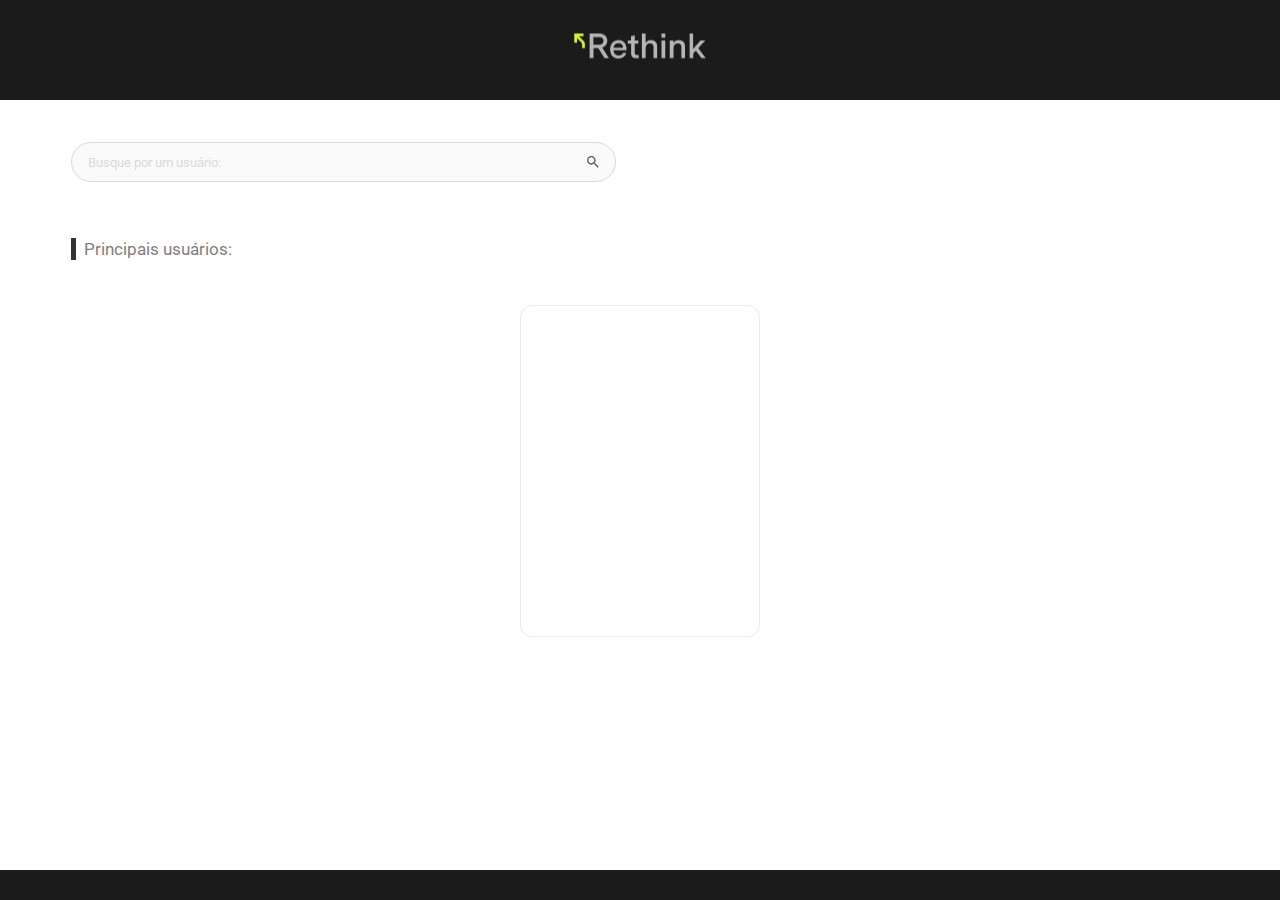
<file: index.html>
<!DOCTYPE html>
<html lang="en">

<head>
    <meta charset="UTF-8">
    <meta http-equiv="X-UA-Compatible" content="IE=edge">
    <meta name="viewport" content="width=device-width, initial-scale=1.0">
    <title>Index</title>
    <link rel="stylesheet" href="styles/index.css" />
</head>

<body>
    <!-- Top navigation -->
    <div class="topnav">

        <!-- Centered link -->
        <div class="topnav-centered">
            <a href="index.html" class="active">
                <img src="images/rethink.png" alt="Rethink" srcset="" />
            </a>
        </div>

        <!-- Right-aligned links -->
       <!--  <div class="topnav-right">
            <a href="projects.html">Projetos</a>
            <a href="showProject.html">Projetos por ID</a>
        </div> -->

    </div>
    <main>
        <div class="search">
            <input class="searchInput" type="text" placeholder="Busque por um usuário: " />
            <svg xmlns="http://www.w3.org/2000/svg" width="12" height="12" viewBox="0 0 12 12" fill="none">
                <path
                    d="M8.33333 7.33333H7.80667L7.62 7.15333C8.27333 6.39333 8.66667 5.40667 8.66667 4.33333C8.66667 1.94 6.72667 0 4.33333 0C1.94 0 0 1.94 0 4.33333C0 6.72667 1.94 8.66667 4.33333 8.66667C5.40667 8.66667 6.39333 8.27333 7.15333 7.62L7.33333 7.80667V8.33333L10.6667 11.66L11.66 10.6667L8.33333 7.33333ZM4.33333 7.33333C2.67333 7.33333 1.33333 5.99333 1.33333 4.33333C1.33333 2.67333 2.67333 1.33333 4.33333 1.33333C5.99333 1.33333 7.33333 2.67333 7.33333 4.33333C7.33333 5.99333 5.99333 7.33333 4.33333 7.33333Z"
                    fill="#4F5B67" />
            </svg>
        </div>

        <div class="pTitle">
            <div class="blackSpace"></div>
            <p>Principais usuários:</p>
        </div>

        <div class="userCards">
            <div class="userCard">
            </div>
        </div>



    </main>
    <footer></footer>
    <script src="./scripts/index.js"></script>
</body>

</html>
</file>
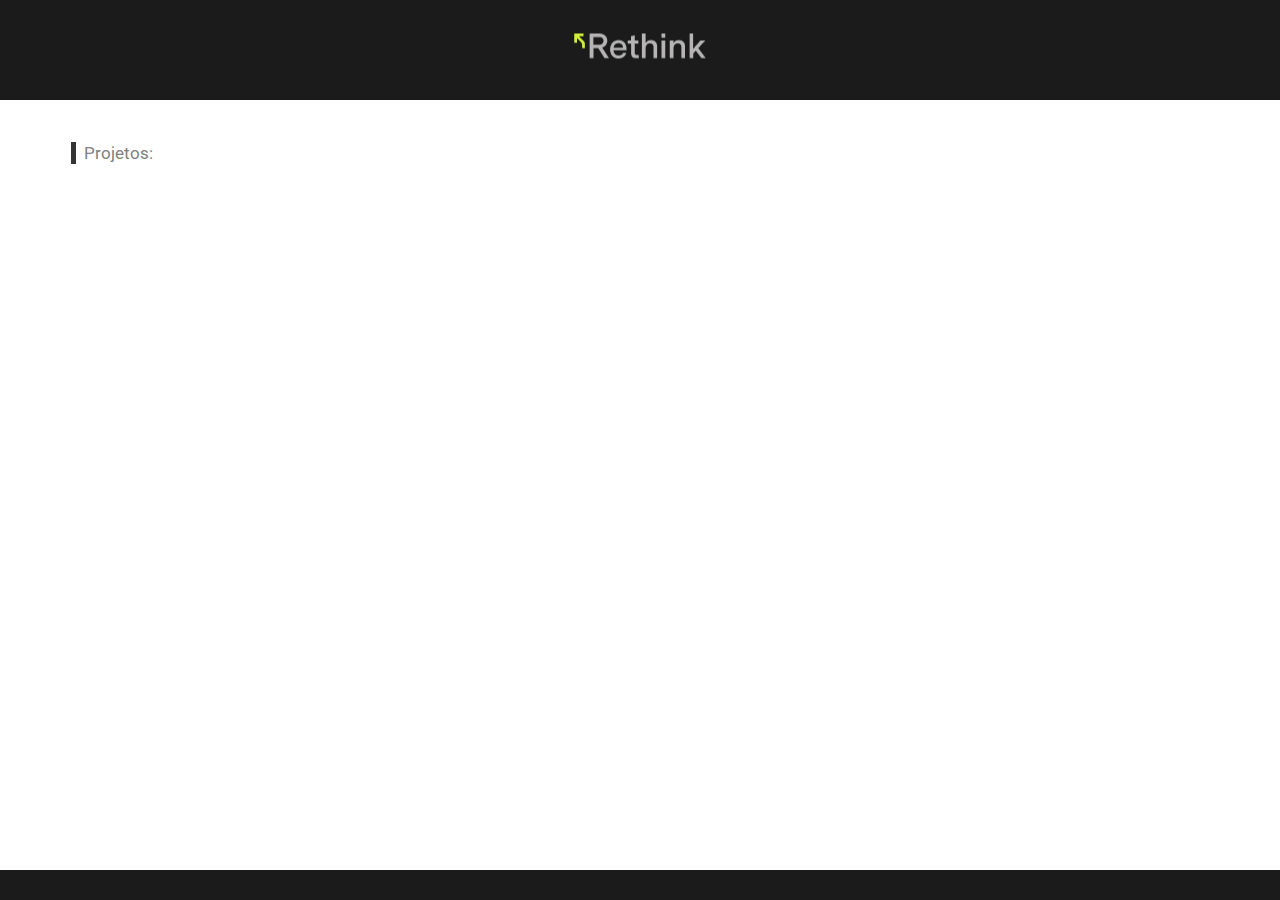
<file: projects.html>
<!DOCTYPE html>
<html lang="en">

<head>
    <meta charset="UTF-8">
    <meta http-equiv="X-UA-Compatible" content="IE=edge">
    <meta name="viewport" content="width=device-width, initial-scale=1.0">
    <title>Projects</title>
    <link rel="stylesheet" href="styles/index.css" />

</head>

<body>
    <!-- Top navigation -->
    <div class="topnav">

        <!-- Centered link -->
        <div class="topnav-centered">
            <a href="index.html" class="active">
                <img src="images/rethink.png" alt="Rethink" srcset="" />
            </a>
        </div>

        <!-- Right-aligned links -->
       <!--  <div class="topnav-right">
            <a href="projects.html">Projetos</a>
            <a href="showProject.html">Projetos por ID</a>
        </div> -->

    </div>
    <main>
        <div class="pTitle">
            <div class="blackSpace"></div>
            <p>Projetos:</p>
        </div>

        <div class="projectsCards">
        </div>
    </main>
    <footer></footer>
    <script src="./scripts/projects.js"></script>
</body>

</html>
</file>
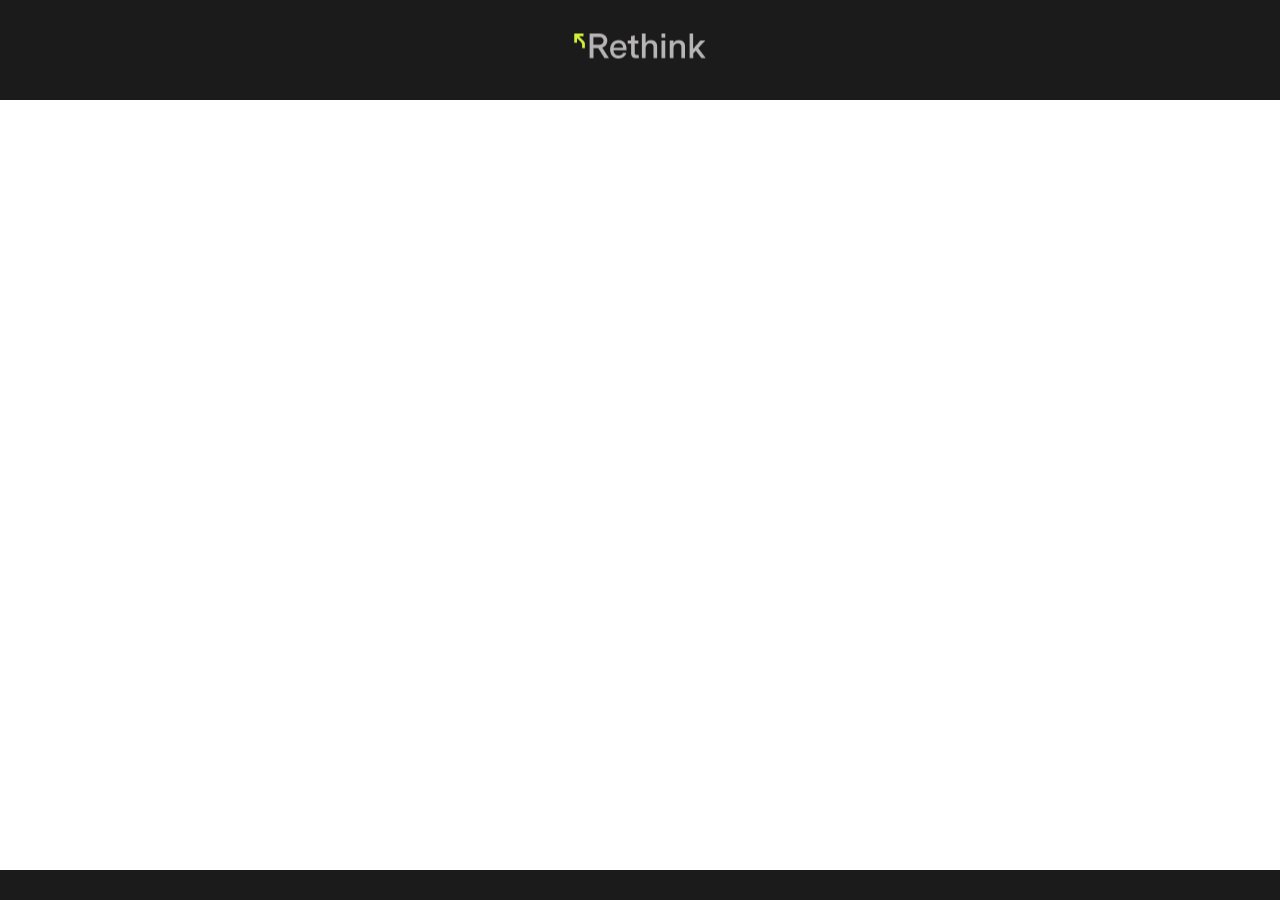
<file: showProject.html>
<!DOCTYPE html>
<html lang="en">

<head>
    <meta charset="UTF-8">
    <meta http-equiv="X-UA-Compatible" content="IE=edge">
    <meta name="viewport" content="width=device-width, initial-scale=1.0">
    <title>Show Project</title>
    <link rel="stylesheet" href="styles/index.css" />
    <link rel="stylesheet" href="styles/showProject.css" />


</head>

<body>
    <!-- Top navigation -->
    <div class="topnav">

        <!-- Centered link -->
        <div class="topnav-centered">
            <a href="index.html" class="active">
                <img src="images/rethink.png" alt="Rethink" srcset="" />
            </a>
        </div>

        <!-- Right-aligned links -->
      <!--   <div class="topnav-right">
            <a href="projects.html">Projetos</a>
            <a href="showProject.html">Projetos por ID</a>
        </div> -->

    </div>
    <main>
        
    </main>

    <footer></footer>
    <script src="./scripts/showProject.js"></script>
</body>

</html>
</file>
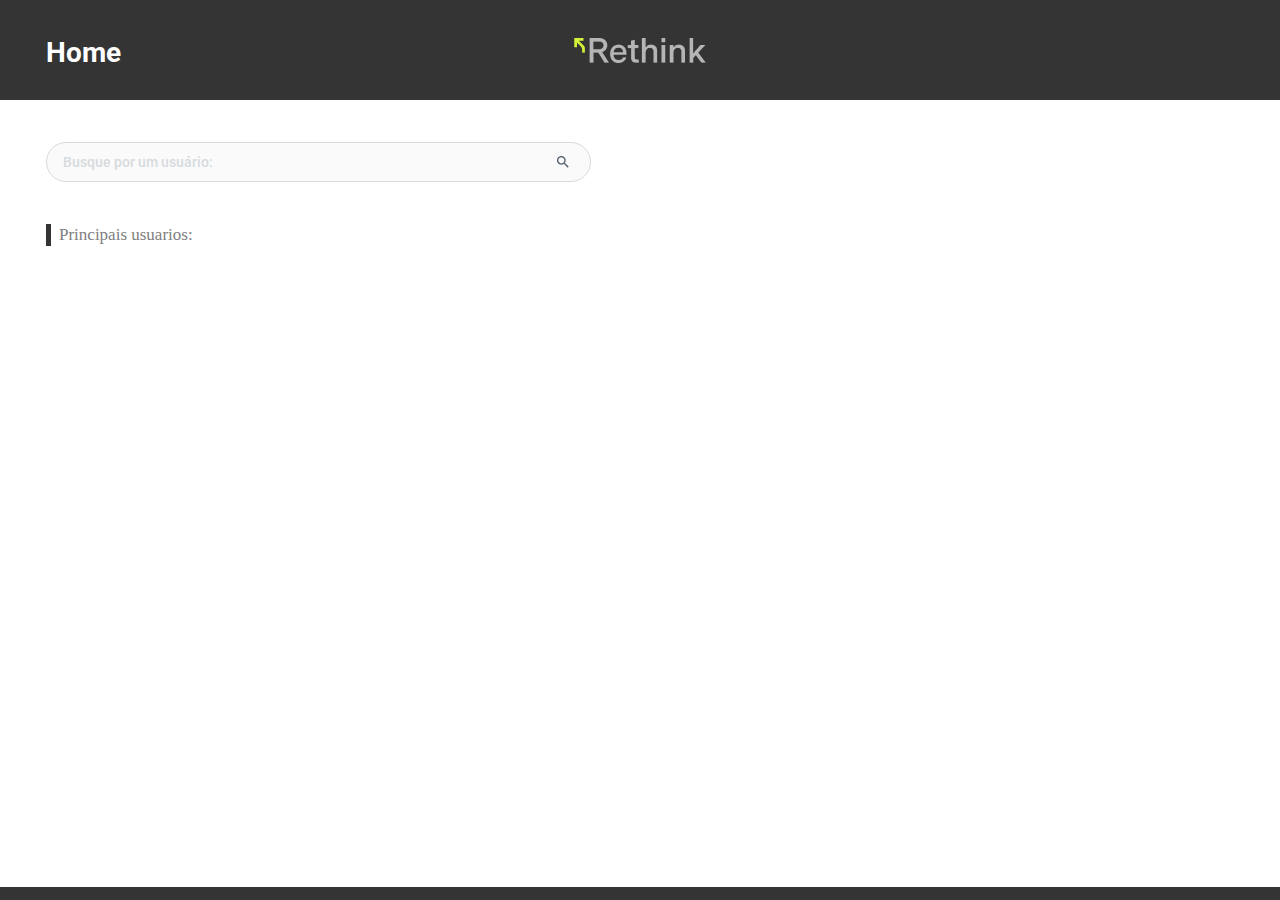
<file: html/home.html>
<!DOCTYPE html>
<html lang="en">
  <head>
    <meta charset="UTF-8" />
    <meta http-equiv="X-UA-Compatible" content="IE=edge" />
    <meta name="viewport" content="width=device-width, initial-scale=1.0" />
    <title>Git-rethink</title>
    <link rel="stylesheet" href="/css/geral.css" />
    <link rel="stylesheet" href="/css/home.css" />
    <link
      href="https://fonts.googleapis.com/css2?family=Oswald:wght@700&family=Roboto:wght@300;500;700&display=swap"
      rel="stylesheet"
    />
  </head>
  <body>
    <header>
      <button id="home">Home</button>
      <svg
        width="142"
        height="33"
        viewBox="0 0 142 33"
        fill="none"
        xmlns="http://www.w3.org/2000/svg"
        xmlns:xlink="http://www.w3.org/1999/xlink"
      >
        <rect width="142" height="33" fill="url(#pattern0)" />
        <defs>
          <pattern
            id="pattern0"
            patternContentUnits="objectBoundingBox"
            width="1"
            height="1"
          >
            <use
              xlink:href="#image0_1_4"
              transform="scale(0.00704225 0.030303)"
            />
          </pattern>
          <image
            id="image0_1_4"
            width="142"
            height="33"
            xlink:href="[data-uri]"
          />
        </defs>
      </svg>
    </header>
    <div class="centraliza">
      <main>
        <input
          type="text"
          id="inputSearch"
          placeholder="Busque por um usuário:"
        />
        <div class="allUsers">
          <div class="tracinho"></div>
          <h1>Principais usuarios:</h1>
        </div>
        <div class="cards"></div>
      </main>
    </div>
    <footer></footer>
    <script src="/js/home.js"></script>
  </body>
</html>
</file>
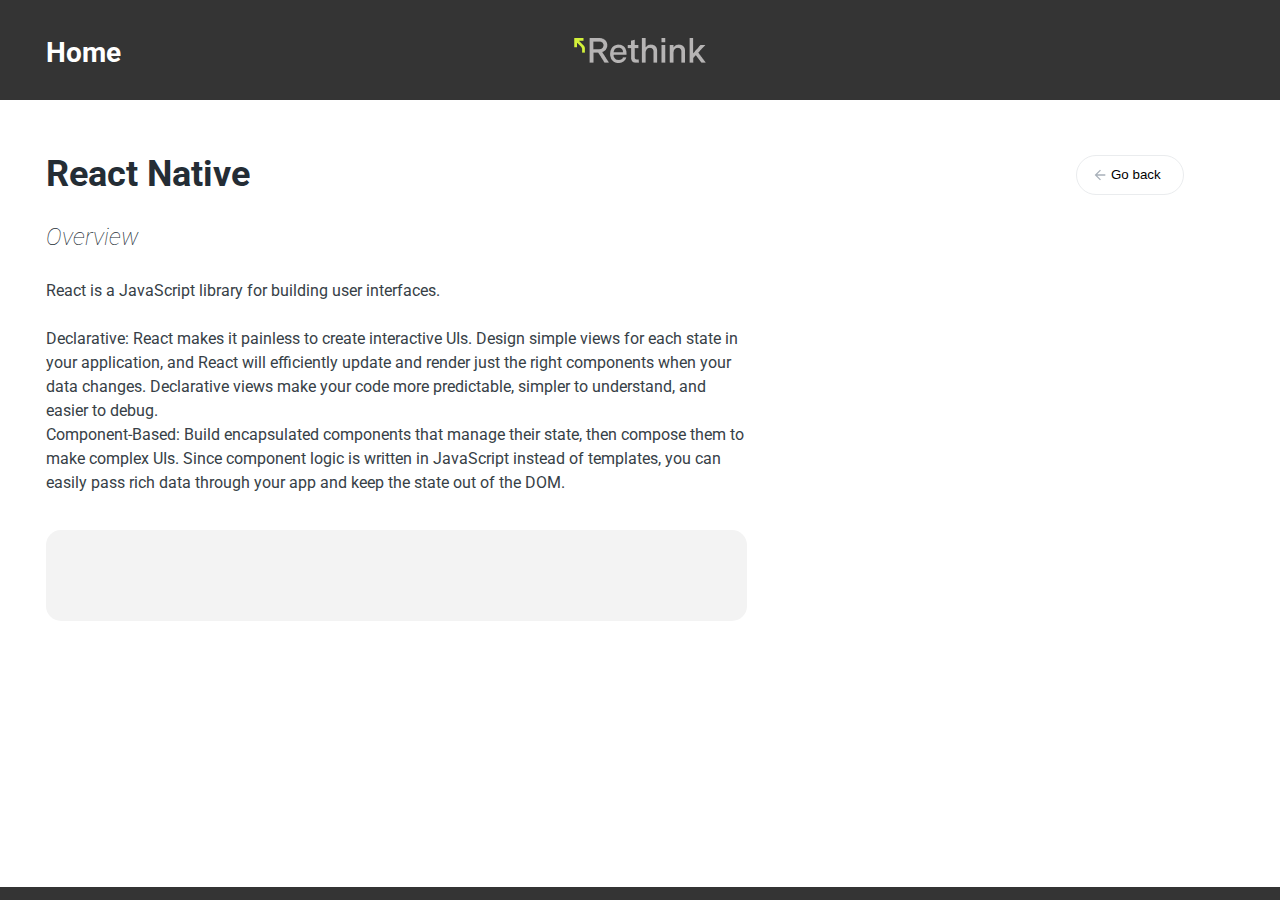
<file: html/projectById.html>
<!DOCTYPE html>
<html lang="en">
  <head>
    <meta charset="UTF-8" />
    <meta http-equiv="X-UA-Compatible" content="IE=edge" />
    <meta name="viewport" content="width=device-width, initial-scale=1.0" />
    <title>Git-rethink</title>
    <link rel="stylesheet" href="/css/geral.css" />
    <link rel="stylesheet" href="/css/projectById.css" />
    <link rel="preconnect" href="https://fonts.googleapis.com" />
    <link rel="preconnect" href="https://fonts.gstatic.com" crossorigin />
    <link
      href="https://fonts.googleapis.com/css2?family=Oswald:wght@700&family=Roboto:wght@300;500;700&display=swap"
      rel="stylesheet"
    />
  </head>
  <body>
    <header>
      <button id="home">Home</button>

      <svg
        width="142"
        height="33"
        viewBox="0 0 142 33"
        fill="none"
        xmlns="http://www.w3.org/2000/svg"
        xmlns:xlink="http://www.w3.org/1999/xlink"
      >
        <rect width="142" height="33" fill="url(#pattern0)" />
        <defs>
          <pattern
            id="pattern0"
            patternContentUnits="objectBoundingBox"
            width="1"
            height="1"
          >
            <use
              xlink:href="#image0_1_4"
              transform="scale(0.00704225 0.030303)"
            />
          </pattern>
          <image
            id="image0_1_4"
            width="142"
            height="33"
            xlink:href="[data-uri]"
          />
        </defs>
      </svg>
    </header>
    <div class="centraliza">
      <main>
        <div class="title">
          <h1>React Native</h1>
          <button class="buttonBack">
            <svg
              width="22"
              height="12"
              viewBox="0 0 12 12"
              fill="none"
              xmlns="http://www.w3.org/2000/svg"
            >
              <path
                d="M11.3334 5.33334H3.22008L6.94675 1.60667L6.00008 0.666672L0.666748 6L6.00008 11.3333L6.94008 10.3933L3.22008 6.66667H11.3334V5.33334Z"
                fill="#A8B0B9"
              />
            </svg>
            Go back
          </button>
        </div>
        <div class="corpo">
          <div class="description">
            <div class="Overview">
              <h2>Overview</h2>
            </div>
            <p>
              React is a JavaScript library for building user interfaces.
              <br /><br />
              Declarative: React makes it painless to create interactive UIs.
              Design simple views for each state in your application, and React
              will efficiently update and render just the right components when
              your data changes. Declarative views make your code more
              predictable, simpler to understand, and easier to debug. <br />
              Component-Based: Build encapsulated components that manage their
              state, then compose them to make complex UIs. Since component
              logic is written in JavaScript instead of templates, you can
              easily pass rich data through your app and keep the state out of
              the DOM.
            </p>
            <div class="options"></div>
          </div>
          <div class="profile"></div>
        </div>
      </main>
    </div>
    <footer></footer>
    <script src="/js/projectById.js"></script>
  </body>
</html>
</file>
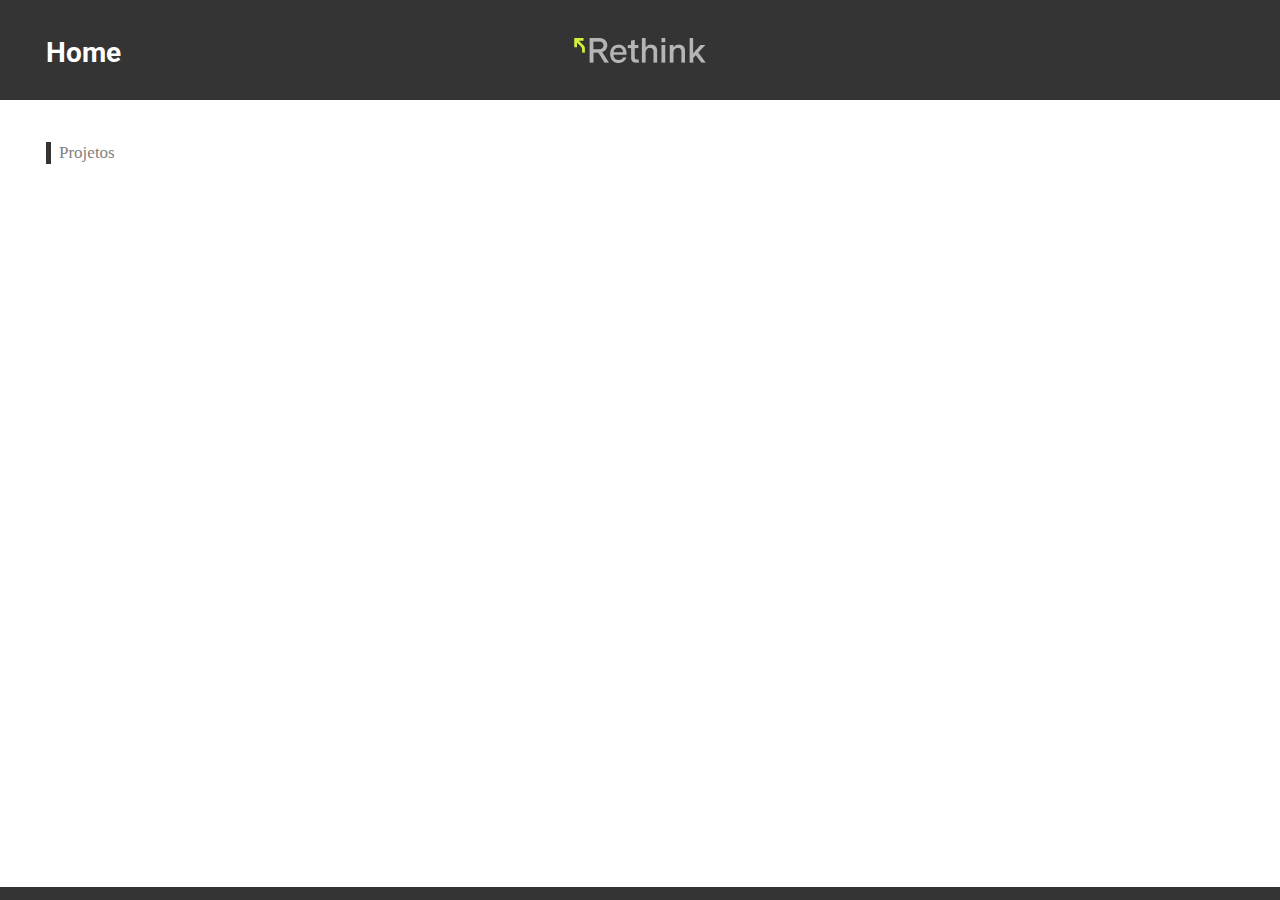
<file: html/projects.html>
<!DOCTYPE html>
<html lang="en">
  <head>
    <meta charset="UTF-8" />
    <meta http-equiv="X-UA-Compatible" content="IE=edge" />
    <meta name="viewport" content="width=device-width, initial-scale=1.0" />
    <title>Git-rethink</title>
    <link rel="stylesheet" href="/css/geral.css" />
    <link rel="stylesheet" href="/css/projects.css" />
    <link
      href="https://fonts.googleapis.com/css2?family=Oswald:wght@700&family=Roboto:wght@300;500;700&display=swap"
      rel="stylesheet"
    />
  </head>
  <body>
    <header>
      <button id="home">Home</button>

      <svg
        width="142"
        height="33"
        viewBox="0 0 142 33"
        fill="none"
        xmlns="http://www.w3.org/2000/svg"
        xmlns:xlink="http://www.w3.org/1999/xlink"
      >
        <rect width="142" height="33" fill="url(#pattern0)" />
        <defs>
          <pattern
            id="pattern0"
            patternContentUnits="objectBoundingBox"
            width="1"
            height="1"
          >
            <use
              xlink:href="#image0_1_4"
              transform="scale(0.00704225 0.030303)"
            />
          </pattern>
          <image
            id="image0_1_4"
            width="142"
            height="33"
            xlink:href="[data-uri]"
          />
        </defs>
      </svg>
    </header>
    <div class="centraliza">
      <main>
        <div class="allUsers">
          <div class="tracinho"></div>
          <h1>Projetos</h1>
        </div>
        <div class="cards"></div>
      </main>
    </div>
    <footer></footer>
    <script src="/js/projects.js"></script>
  </body>
</html>
</file>
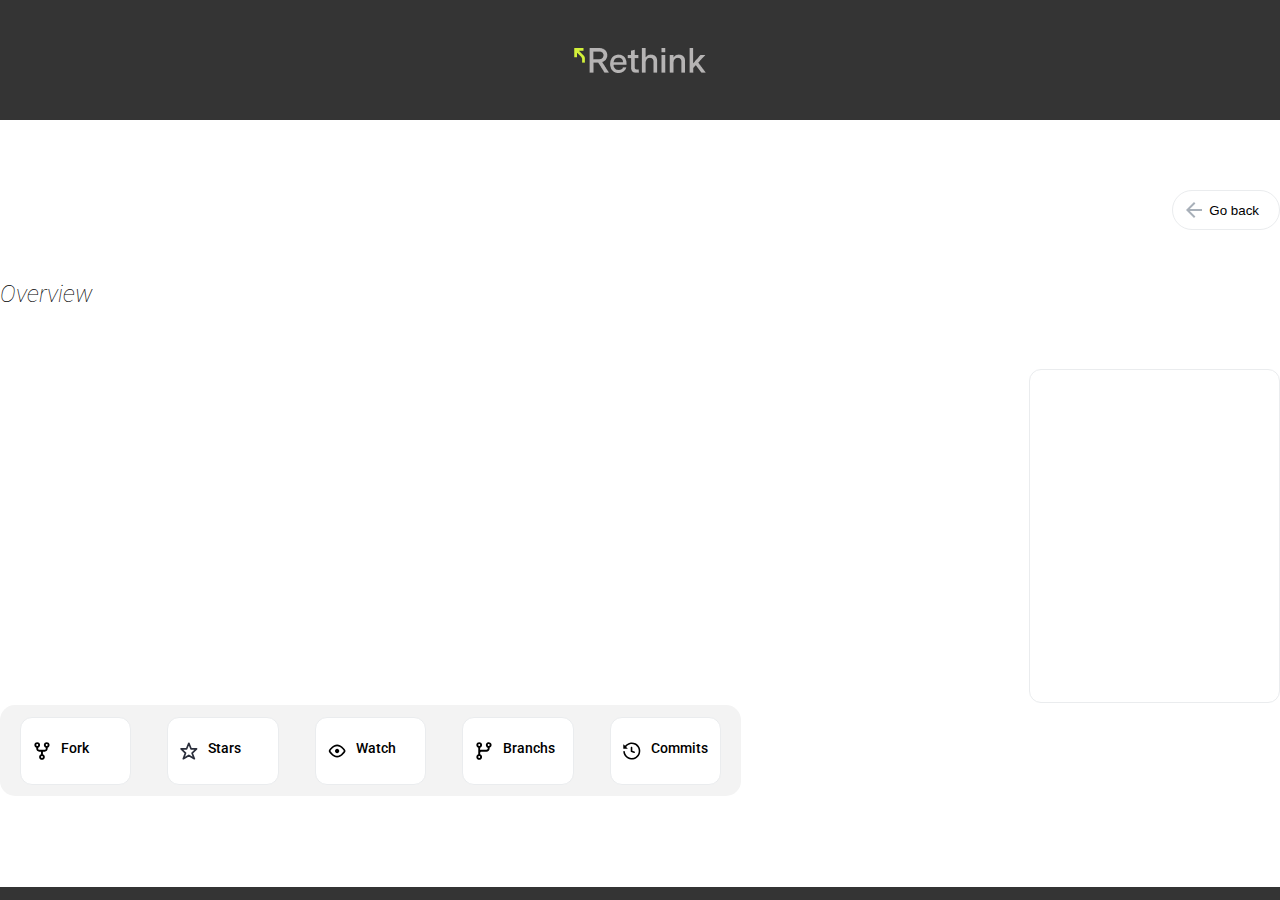
<file: public/project-details.html>
<!DOCTYPE html>
<html lang="pt-br">
    <head>
        <meta charset="UTF-8">
        <meta http-equiv="X-UA-Compatible" content="IE=edge">
        <meta name="viewport" content="width=device-width, initial-scale=1.0">
        <link rel="stylesheet" href="./css/style.css">
        <title>Projeto</title>
    </head>
    <body>
        <nav>
            <img src="./images/logo.png" alt="">
        </nav>
        <div class="container">
            <div class="product-title">
                <h1></h1>
                <button class="btn" onclick="redirect()"><svg width="12" height="12" viewBox="0 0 12 12" fill="none" xmlns="http://www.w3.org/2000/svg">
                    <path d="M11.3334 5.33334H3.22008L6.94675 1.60667L6.00008 0.666672L0.666748 6L6.00008 11.3333L6.94008 10.3933L3.22008 6.66667H11.3334V5.33334Z" fill="#A8B0B9"/>
                </svg>Go back</button>
            </div>
            <div class="main-project">
                <div class="layout">
                    <div class="overview">
                        <h2>Overview</h2>
                        <div class="techs">
                        </div>
                    </div>
                    <div class="project-description"><p></p></div>
                   <div class="infos">
                       <div class="info">
                            <svg width="14" height="16" viewBox="0 0 14 16" fill="none" xmlns="http://www.w3.org/2000/svg">
                                <path fill-rule="evenodd" clip-rule="evenodd" d="M3.59864 2.65625C3.59864 2.88002 3.50974 3.09464 3.35151 3.25287C3.19328 3.4111 2.97867 3.5 2.75489 3.5C2.53111 3.5 2.3165 3.4111 2.15827 3.25287C2.00003 3.09464 1.91114 2.88002 1.91114 2.65625C1.91114 2.43247 2.00003 2.21786 2.15827 2.05963C2.3165 1.90139 2.53111 1.8125 2.75489 1.8125C2.97867 1.8125 3.19328 1.90139 3.35151 2.05963C3.50974 2.21786 3.59864 2.43247 3.59864 2.65625ZM3.59864 5.0435C4.1616 4.84446 4.63608 4.45282 4.9382 3.93778C5.24033 3.42275 5.35066 2.81749 5.24969 2.22897C5.14871 1.64046 4.84294 1.10659 4.38641 0.721722C3.92989 0.336852 3.352 0.125763 2.75489 0.125763C2.15778 0.125763 1.57989 0.336852 1.12336 0.721722C0.666836 1.10659 0.361064 1.64046 0.260092 2.22897C0.159119 2.81749 0.269446 3.42275 0.571574 3.93778C0.873702 4.45282 1.34818 4.84446 1.91114 5.0435V6.03125C1.91114 6.70258 2.17782 7.34641 2.65252 7.82111C3.12723 8.29581 3.77106 8.5625 4.44239 8.5625H6.12989V10.9565C5.56661 11.1555 5.09185 11.5473 4.78951 12.0626C4.48717 12.5778 4.37672 13.1834 4.4777 13.7722C4.57868 14.361 4.88457 14.8952 5.34131 15.2803C5.79805 15.6653 6.37623 15.8766 6.97364 15.8766C7.57105 15.8766 8.14923 15.6653 8.60597 15.2803C9.06271 14.8952 9.3686 14.361 9.46958 13.7722C9.57056 13.1834 9.46011 12.5778 9.15777 12.0626C8.85543 11.5473 8.38066 11.1555 7.81739 10.9565V8.5625H9.50489C10.1762 8.5625 10.8201 8.29581 11.2948 7.82111C11.7695 7.34641 12.0361 6.70258 12.0361 6.03125V5.0435C12.5991 4.84446 13.0736 4.45282 13.3757 3.93778C13.6778 3.42275 13.7882 2.81749 13.6872 2.22897C13.5862 1.64046 13.2804 1.10659 12.8239 0.721722C12.3674 0.336852 11.7895 0.125763 11.1924 0.125763C10.5953 0.125763 10.0174 0.336852 9.56086 0.721722C9.10434 1.10659 8.79857 1.64046 8.69759 2.22897C8.59662 2.81749 8.70695 3.42275 9.00908 3.93778C9.3112 4.45282 9.78568 4.84446 10.3486 5.0435V6.03125C10.3486 6.25502 10.2597 6.46964 10.1015 6.62787C9.94328 6.7861 9.72867 6.875 9.50489 6.875H4.44239C4.21861 6.875 4.004 6.7861 3.84577 6.62787C3.68753 6.46964 3.59864 6.25502 3.59864 6.03125V5.0435ZM7.81739 13.3437C7.81739 13.5675 7.72849 13.7821 7.57026 13.9404C7.41203 14.0986 7.19742 14.1875 6.97364 14.1875C6.74986 14.1875 6.53525 14.0986 6.37702 13.9404C6.21878 13.7821 6.12989 13.5675 6.12989 13.3437C6.12989 13.12 6.21878 12.9054 6.37702 12.7471C6.53525 12.5889 6.74986 12.5 6.97364 12.5C7.19742 12.5 7.41203 12.5889 7.57026 12.7471C7.72849 12.9054 7.81739 13.12 7.81739 13.3437ZM11.1924 3.5C11.4162 3.5 11.6308 3.4111 11.789 3.25287C11.9472 3.09464 12.0361 2.88002 12.0361 2.65625C12.0361 2.43247 11.9472 2.21786 11.789 2.05963C11.6308 1.90139 11.4162 1.8125 11.1924 1.8125C10.9686 1.8125 10.754 1.90139 10.5958 2.05963C10.4375 2.21786 10.3486 2.43247 10.3486 2.65625C10.3486 2.88002 10.4375 3.09464 10.5958 3.25287C10.754 3.4111 10.9686 3.5 11.1924 3.5Z" fill="black"/>
                            </svg>
                            <div class="info-details">
                                <p class="info-description">Fork</p>
                                <p class="info-invoicing fork"></p>
                            </div>
                       </div>
                       <div class="info">
                            <svg width="21" height="20" viewBox="0 0 21 20" fill="none" xmlns="http://www.w3.org/2000/svg">
                                <path d="M10.3015 15.1429L3.87294 19L6.44437 12.403L1.30151 7.42857H7.73008L10.3015 1L12.8729 7.42857H19.3015L14.1587 12.5714L16.7301 19L10.3015 15.1429Z" stroke="#2A2E3B" stroke-width="2" stroke-linecap="round" stroke-linejoin="round"/>
                            </svg>
                            <div class="info-details">
                                <p class="info-description">Stars</p>
                                <p class="info-invoicing star"></p>
                            </div>
                        </div>
                        <div class="info">
                            <svg width="19" height="14" viewBox="0 0 19 14" fill="none" xmlns="http://www.w3.org/2000/svg">
                                <path fill-rule="evenodd" clip-rule="evenodd" d="M2.51837 6.9235C2.98187 6.22487 3.91562 4.95475 5.18012 3.86688C6.45137 2.77225 7.97237 1.9375 9.6295 1.9375C11.2866 1.9375 12.8065 2.77225 14.0789 3.86688C15.3434 4.95475 16.2771 6.22487 16.7406 6.9235C16.7563 6.94595 16.7646 6.97265 16.7646 7C16.7646 7.02735 16.7563 7.05405 16.7406 7.0765C16.2771 7.77513 15.3434 9.04525 14.0789 10.1331C12.8076 11.2277 11.2866 12.0625 9.6295 12.0625C7.97237 12.0625 6.4525 11.2277 5.18012 10.1331C3.9145 9.04525 2.98075 7.77625 2.51837 7.0765C2.50274 7.05405 2.49436 7.02735 2.49436 7C2.49436 6.97265 2.50274 6.94595 2.51837 6.9235ZM9.6295 0.25C7.40087 0.25 5.50075 1.366 4.07987 2.58775C2.65112 3.81512 1.6195 5.22587 1.11325 5.9875C0.913335 6.28691 0.806641 6.63886 0.806641 6.99888C0.806641 7.35889 0.913335 7.71084 1.11325 8.01025C1.6195 8.773 2.65112 10.1838 4.07987 11.4122C5.49962 12.634 7.40087 13.75 9.6295 13.75C11.8581 13.75 13.7582 12.634 15.1791 11.4122C16.6079 10.1849 17.6395 8.77413 18.1457 8.01138C18.3457 7.71196 18.4524 7.36002 18.4524 7C18.4524 6.63998 18.3457 6.28804 18.1457 5.98862C17.6395 5.22587 16.6079 3.81512 15.1791 2.58775C13.7594 1.366 11.8581 0.25 9.6295 0.25ZM9.6295 9.25C10.2262 9.25 10.7985 9.01295 11.2205 8.59099C11.6424 8.16903 11.8795 7.59674 11.8795 7C11.8795 6.40326 11.6424 5.83097 11.2205 5.40901C10.7985 4.98705 10.2262 4.75 9.6295 4.75C9.03276 4.75 8.46046 4.98705 8.03851 5.40901C7.61655 5.83097 7.3795 6.40326 7.3795 7C7.3795 7.59674 7.61655 8.16903 8.03851 8.59099C8.46046 9.01295 9.03276 9.25 9.6295 9.25Z" fill="black"/>
                            </svg>
                            <div class="info-details">
                                <p class="info-description">Watch</p>
                                <p class="info-invoicing watch"></p>
                            </div>
                        </div>
                        <div class="info">
                            <svg width="14" height="16" viewBox="0 0 14 16" fill="none" xmlns="http://www.w3.org/2000/svg">
                                <path fill-rule="evenodd" clip-rule="evenodd" d="M11.1762 1.8125C10.9524 1.8125 10.7378 1.90139 10.5796 2.05963C10.4213 2.21786 10.3324 2.43247 10.3324 2.65625C10.3324 2.88003 10.4213 3.09464 10.5796 3.25287C10.7378 3.4111 10.9524 3.5 11.1762 3.5C11.4 3.5 11.6146 3.4111 11.7728 3.25287C11.931 3.09464 12.0199 2.88003 12.0199 2.65625C12.0199 2.43247 11.931 2.21786 11.7728 2.05963C11.6146 1.90139 11.4 1.8125 11.1762 1.8125ZM8.64493 2.65625C8.64507 2.19222 8.77276 1.73716 9.01405 1.3408C9.25533 0.944441 9.60093 0.622033 10.0131 0.408813C10.4252 0.195593 10.888 0.099766 11.3509 0.131804C11.8139 0.163843 12.2591 0.322514 12.6379 0.590478C13.0167 0.858441 13.3146 1.22538 13.499 1.6512C13.6834 2.07703 13.7472 2.54534 13.6834 3.00496C13.6196 3.46458 13.4307 3.89783 13.1373 4.25735C12.844 4.61686 12.4574 4.88882 12.0199 5.0435V5.75C12.0199 6.49592 11.7236 7.21129 11.1962 7.73874C10.6687 8.26618 9.95335 8.5625 9.20743 8.5625H4.70743C4.40906 8.5625 4.12291 8.68102 3.91193 8.892C3.70096 9.10298 3.58243 9.38913 3.58243 9.6875V10.9565C4.1457 11.1555 4.62047 11.5473 4.92281 12.0626C5.22515 12.5778 5.3356 13.1834 5.23462 13.7722C5.13364 14.361 4.82775 14.8952 4.37101 15.2803C3.91427 15.6653 3.33609 15.8766 2.73868 15.8766C2.14127 15.8766 1.56309 15.6653 1.10635 15.2803C0.649612 14.8952 0.343717 14.361 0.24274 13.7722C0.141763 13.1834 0.252206 12.5778 0.554546 12.0626C0.856885 11.5473 1.33165 11.1555 1.89493 10.9565V5.0435C1.33197 4.84446 0.857493 4.45282 0.555365 3.93778C0.253237 3.42275 0.14291 2.81749 0.243883 2.22897C0.344855 1.64046 0.650627 1.10659 1.10715 0.721723C1.56368 0.336853 2.14157 0.125764 2.73868 0.125764C3.33579 0.125764 3.91368 0.336853 4.3702 0.721723C4.82673 1.10659 5.1325 1.64046 5.23348 2.22897C5.33445 2.81749 5.22412 3.42275 4.92199 3.93778C4.61987 4.45282 4.14539 4.84446 3.58243 5.0435V7.109C3.93725 6.95416 4.3203 6.87449 4.70743 6.875H9.20743C9.5058 6.875 9.79195 6.75647 10.0029 6.54549C10.2139 6.33452 10.3324 6.04837 10.3324 5.75V5.0435C9.83879 4.86897 9.41143 4.54567 9.1092 4.11812C8.80698 3.69057 8.64477 3.17983 8.64493 2.65625ZM2.73868 12.5C2.5149 12.5 2.30029 12.5889 2.14206 12.7471C1.98382 12.9054 1.89493 13.12 1.89493 13.3437C1.89493 13.5675 1.98382 13.7821 2.14206 13.9404C2.30029 14.0986 2.5149 14.1875 2.73868 14.1875C2.96246 14.1875 3.17707 14.0986 3.3353 13.9404C3.49353 13.7821 3.58243 13.5675 3.58243 13.3437C3.58243 13.12 3.49353 12.9054 3.3353 12.7471C3.17707 12.5889 2.96246 12.5 2.73868 12.5ZM1.89493 2.65625C1.89493 2.43247 1.98382 2.21786 2.14206 2.05963C2.30029 1.90139 2.5149 1.8125 2.73868 1.8125C2.96246 1.8125 3.17707 1.90139 3.3353 2.05963C3.49353 2.21786 3.58243 2.43247 3.58243 2.65625C3.58243 2.88003 3.49353 3.09464 3.3353 3.25287C3.17707 3.4111 2.96246 3.5 2.73868 3.5C2.5149 3.5 2.30029 3.4111 2.14206 3.25287C1.98382 3.09464 1.89493 2.88003 1.89493 2.65625Z" fill="black"/>
                            </svg>
                            <div class="info-details">
                                <p class="info-description">Branchs</p>
                                <p class="info-invoicing branch"></p>
                            </div>
                        </div>
                        <div class="info">
                            <svg width="19" height="18" viewBox="0 0 19 18" fill="none" xmlns="http://www.w3.org/2000/svg">
                                <path fill-rule="evenodd" clip-rule="evenodd" d="M2.13378 3.53588L0.765776 2.16788C0.72644 2.12845 0.676282 2.10158 0.621658 2.09069C0.567035 2.07979 0.510407 2.08536 0.458953 2.10669C0.407499 2.12802 0.363537 2.16415 0.332639 2.21049C0.301742 2.25683 0.285301 2.31131 0.285401 2.36701V6.46876C0.285401 6.62401 0.411401 6.75001 0.566651 6.75001H4.6684C4.7241 6.75011 4.77857 6.73367 4.82492 6.70277C4.87126 6.67187 4.90739 6.62791 4.92872 6.57646C4.95005 6.525 4.95562 6.46837 4.94472 6.41375C4.93383 6.35913 4.90696 6.30897 4.86753 6.26963L3.33978 4.74188C4.33566 3.35099 5.78767 2.35326 7.44317 1.9223C9.09866 1.49134 10.8528 1.65443 12.4005 2.38318C13.9482 3.11193 15.1914 4.36023 15.9138 5.91087C16.6362 7.46152 16.7921 9.21636 16.3544 10.8701C15.9167 12.5238 14.913 13.9717 13.5181 14.9619C12.1231 15.9521 10.4252 16.4219 8.71962 16.2895C7.01408 16.1572 5.40892 15.4311 4.18341 14.2375C2.95791 13.044 2.18964 11.4586 2.01228 9.75713C1.9893 9.5344 1.87879 9.32992 1.70505 9.18867C1.53131 9.04742 1.30857 8.98097 1.08584 9.00395C0.863106 9.02692 0.658623 9.13743 0.517373 9.31117C0.376123 9.48492 0.309676 9.70765 0.332651 9.93038C0.549087 12.013 1.48482 13.9551 2.97877 15.4222C4.47271 16.8893 6.43139 17.7896 8.51762 17.9683C10.6038 18.1469 12.6871 17.5926 14.4087 16.4009C16.1303 15.2091 17.3826 13.4544 17.95 11.4389C18.5173 9.42339 18.3642 7.27312 17.5171 5.35828C16.67 3.44344 15.1818 1.88384 13.3087 0.947967C11.4356 0.012096 9.29488 -0.24149 7.25499 0.230864C5.21511 0.703218 3.40372 1.87196 2.13265 3.53588H2.13378ZM9.00415 4.50001C9.22793 4.50001 9.44254 4.5889 9.60077 4.74714C9.75901 4.90537 9.8479 5.11998 9.8479 5.34376V8.70976L12.1294 9.62326C12.3305 9.7109 12.4895 9.87339 12.5728 10.0763C12.6561 10.2792 12.6571 10.5065 12.5756 10.7102C12.4941 10.9138 12.3365 11.0777 12.1363 11.1671C11.936 11.2566 11.7088 11.2645 11.5028 11.1893L8.69028 10.0643C8.53387 10.0016 8.39981 9.8935 8.30537 9.75394C8.21093 9.61439 8.16044 9.44976 8.1604 9.28126V5.34376C8.1604 5.11998 8.2493 4.90537 8.40753 4.74714C8.56576 4.5889 8.78037 4.50001 9.00415 4.50001Z" fill="black"/>
                            </svg>
                            <div class="info-details">
                                <p class="info-description">Commits</p>
                                <p class="info-invoicing commit"></p>
                            </div>
                        </div>
                   </div>
                </div>
                <div class="profile">
                    <div class="card">
                        
                    </div>
                </div>
            </div>
        </div>

        <footer></footer>
        <script src="./js/projectDetails.js"></script>
    </body>
</html>
</file>
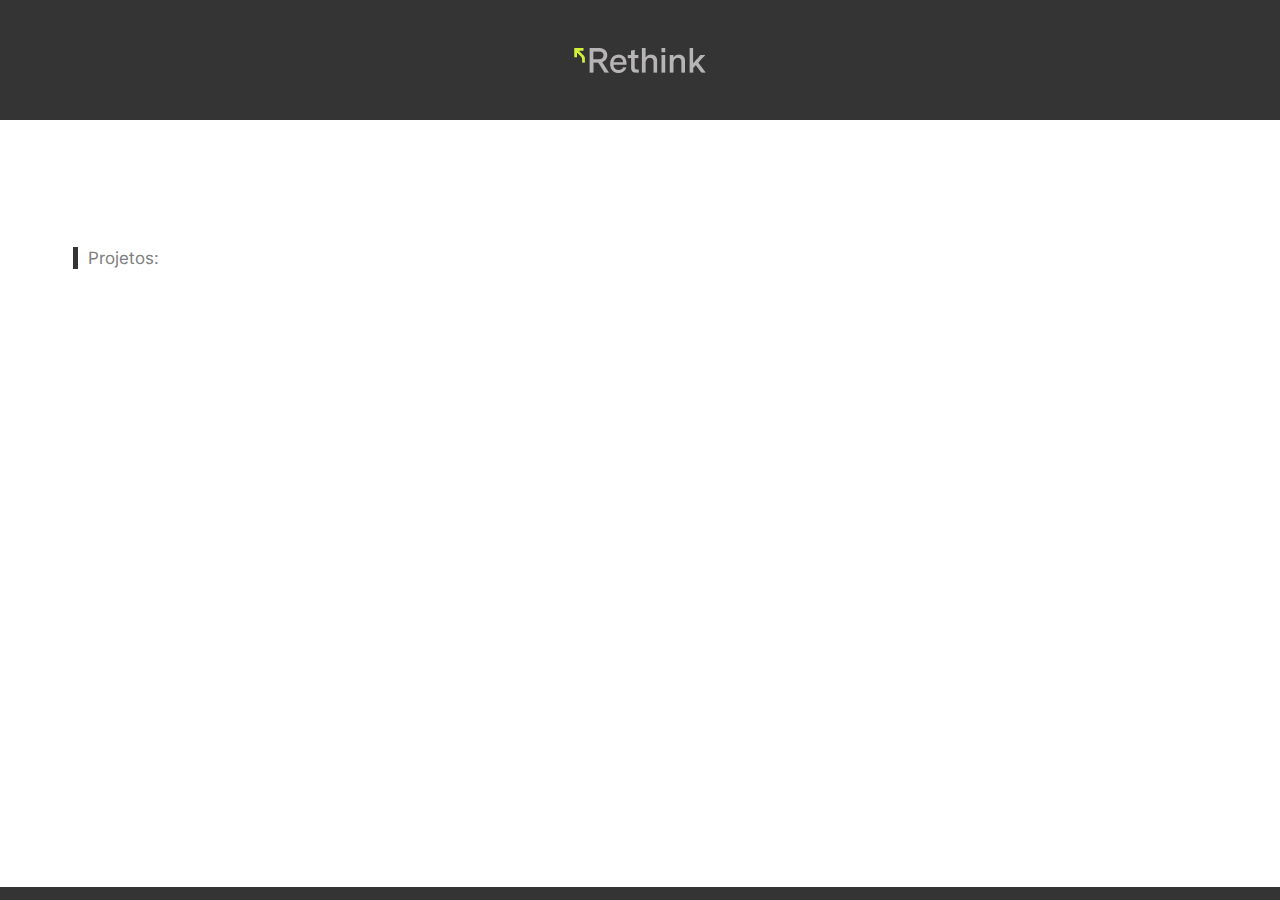
<file: public/project.html>
<!DOCTYPE html>
<html lang="pt-br">
    <head>
        <meta charset="UTF-8">
        <meta http-equiv="X-UA-Compatible" content="IE=edge">
        <meta name="viewport" content="width=device-width, initial-scale=1.0">
        <link rel="stylesheet" href="./css/style.css">
        <title>Projeto</title>
    </head>
    <body>
        <nav>
            <img src="./images/logo.png" alt="">
        </nav>
        <div class="container">
            <div class="title">
                <div class="bar"></div>
                <h1>Projetos:</h1>
            </div>
            <div class="cards-project">
                
            </div>
        </div>
        <footer>

        </footer>
        <script src="./js/projects.js"></script>
    </body>
</html>
</file>
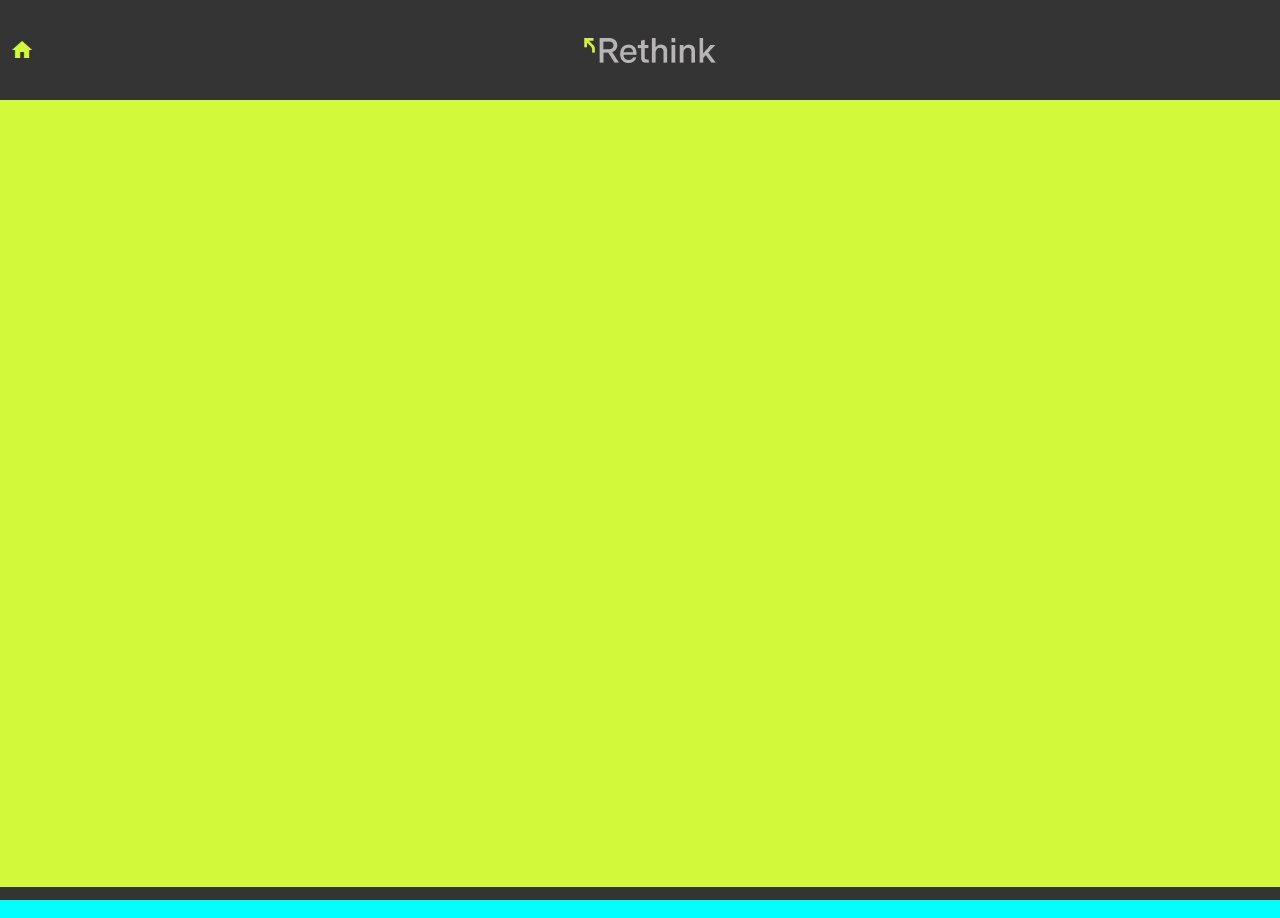
<file: public/showProject.html>
id<!DOCTYPE html>
<html lang="en">
  <head>
    <meta charset="UTF-8" />
    <meta http-equiv="X-UA-Compatible" content="IE=edge" />
    <meta name="viewport" content="width=device-width, initial-scale=1.0" />

    <link
      href="https://fonts.googleapis.com/icon?family=Material+Icons"
      rel="stylesheet"
    />
    <link rel="stylesheet" href="./style/style.css" />

    <title>View Project</title>
  </head>

  <body>
    <div id="container">
      <header>
        <a href="./index.html"><span class="material-icons"> home </span></a>

        <div class="header-spacing"></div>

        <div id="logo"><img src="./img/rethink_logo.png" alt="Rethink" /></div>

        <div class="header-spacing"></div>
      </header>

      <div id="body"></div>

      <footer></footer>
    </div>
  </body>
</html>
</file>
<file: styles/index.css>
@import url("https://fonts.googleapis.com/css2?family=Inter:wght@100&family=Roboto:wght@100;300&display=swap");
@import url("https://fonts.googleapis.com/css2?family=Inter:wght@100&family=Roboto&display=swap");



* {
    margin: 0;
    padding: 0;
}

body {
    margin: auto;
    width: 1280px;
    height: 720px;
}

html {
    width: 100%;
}

footer {
    position: fixed;
    width: 100%;
    height: 30px;
    left: 0px;
    bottom: 0px;
    background: #1B1B1B;
}

/* Add a black background color to the top navigation */
.topnav {
    position: fixed;
    overflow: hidden;
    width: 100%;
    height: 100px;
    left: 0px;
    top: 0px;
    background: #1B1B1B;
}

/* Style the links inside the navigation bar */
.topnav a {
    float: left;
    color: #B6B4B4;
    text-align: center;
    padding: 35px 16px;
    text-decoration: none;
    font-family: 'Roboto';
    font-style: normal;
    font-weight: 300;
    font-size: 20px;
    line-height: 30px;
}

/* Centered section inside the top navigation */
.topnav-centered a {
    float: none;
    position: absolute;
    top: 50%;
    left: 50%;
    transform: translate(-50%, -50%);
}

/* Right-aligned section inside the top navigation */
.topnav-right {
    float: right;

}

main {
    margin: 142px 71px;

}

.search {
    display: flex;
    flex-direction: row;
    justify-content: space-between;
    align-items: center;
    padding: 12px 16px;
    width: 545px;
    height: 40px;
    background: #fafafa;
    border: 1px solid #d6dade;
    box-sizing: border-box;
    border-radius: 24px;
    margin-bottom: 56px;
}

.searchInput::placeholder {
    font-family: "Roboto";
    font-style: normal;
    color: #d6dade;
}

.searchInput {
    border: none;
    width: 495px;
    background: #fafafa;
    height: 35px;


}

.searchImg {
    width: 7px;
    height: 7px;
}

.blackSpace {
    width: 5px;
    height: 22px;
    background: #343434;
    margin-right: 8px;
}

.pTitle {
    display: flex;
    align-items: center;
    color: #808080;
    font-family: "Roboto";
    font-style: normal;
    font-weight: 400;
    font-size: 17px;
    line-height: 21px;
}


.userCards {
    margin: 35px;
    display: flex;
    justify-content: center;
    flex-wrap: wrap;
}

.userCard {
    margin: 10px;
    padding: 22px;
    display: flex;
    flex-direction: column;
    align-items: center;
    width: 240px;
    height: 332px;
    background: #ffffff;
    border: 1px solid #eaecee;
    box-sizing: border-box;
    border-radius: 12px;
}

.userCard>img {
    border-radius: 50%;
    width: 86px;
    height: 86px;
    margin-bottom: 10px;
}

.userCard>p {
    margin-bottom: 4px;
    color: #242d35;
    font-family: "Roboto";
    font-style: normal;
    font-weight: 600;
    font-size: 14px;
    line-height: 150%;
}

.userCard>small {
    width: 100px;
    height: 18px;
    font-family: "Roboto";
    font-weight: 300;
    font-size: 12px;
    line-height: 150%;
    text-align: center;
    color: #4f5b67;
}

.table {
    margin-top: 24px;
    display: flex;
    text-align: center;
}

.table>div {
    padding: 0 14px;
}

.table div+div {
    border-left: 1px solid #f1f1f1;
}

.table>div>p {
    font-family: "Roboto";
    font-size: 12px;
    font-weight: 300;
    line-height: 18px;
    letter-spacing: 0em;
    text-align: center;
    color: #a8b0b9;
    margin-bottom: 4px;
}

button {
    margin-top: 36px;
    align-items: center;
    width: 112px;
    height: 40px;
    background: #ffffff;
    border: 1px solid #eaecee;
    box-sizing: border-box;
    border-radius: 32px;
    cursor:pointer;
}



.projectsCards {
    display: flex;
    flex-wrap: wrap;
    justify-content: center;
    margin-top: 66px;
}

.projectBody {
    display: flex;
    font-family: "Roboto";
    font-style: normal;
    font-weight: 400;
    font-size: 16px;
    line-height: 24px;

    color: #373f47;
    flex-direction: row;
    flex-wrap: wrap;
    justify-content: center;
}

.projectDescription>p {
    margin-top: 30px;
    text-align: justify;
}

.overview {
    margin-top: 25px;
    display: flex;
    align-items: center;
}

.overview>p {
    font-family: "Roboto";
    font-style: italic;
    font-weight: 100;
    font-size: 24px;
    line-height: 150%;
    color: #242d35;
}

.badge {
    font-family: "Roboto";
    font-style: normal;
    font-weight: 500;
    font-size: 12px;
    line-height: 100%;
    margin: 0 5px;

    width: 62px;
    height: 24px;

    /* Green/500 */
    color: #f6fff0;
    background: #44c13c;
    border-radius: 12px;
}

.projectDescription {
    width: 698px;
}

.projectStats {
    width: 360px;
    margin-left: 80px;
    display: block;
}

.showTitle {
    display: flex;
    justify-content: space-between;
    align-items: center;
}

.projectStat {
    width: 360px;
    height: 86px;
    padding-left: 34px;
    background: #FFFFFF;
    border: 1px solid #EAECEE;
    box-sizing: border-box;
    border-radius: 12px;
    margin: 20px 0px;
    display: flex;
    margin: 20px 0px;
    flex-direction: row;
    flex-wrap: wrap;
    align-content: center;
}

.projectStat>svg {

    margin-top: 15px;
    margin-right: 32px;
    display: flex;
    align-items: center;


}

.paragraph {
    flex-direction: column;
    font-family: Roboto;
    font-size: 14px;
    font-weight: 500;
    letter-spacing: 0em;
    text-align: left;
    color: #373F47;

}

.goBack {
    font-family: Roboto;
    font-size: 14px;
    font-weight: 500;
    line-height: 14px;
    letter-spacing: 0em;
    color: #0C1116;

}

.goBack>svg {
    margin-right: 9px;
}






* {
    padding: 0;
    margin: 0;
  }
  
  .cardProject {
    width: 263px;
    height: 171px;
    background: #ffffff;
  
    border: 1px solid #eaecee;
    box-sizing: border-box;
    border-radius: 8px;
  
    margin-right: 29px;
    margin-bottom: 29px;
  
    padding: 23px 30px 0 24px;
    cursor: pointer;
  }
  
  .title {
    display: flex;
    justify-content: space-between;
    align-items: center;
    margin-right: 11px;
  }
  
  .title h1 {
    font-family: "Roboto";
    font-style: normal;
    font-weight: 500;
    font-size: 18px;
    line-height: 150%;
    color: #242d35;
  }
  
  .title p {
    font-family: "Roboto";
    font-style: normal;
    font-weight: 300;
    font-size: 14px;
    line-height: 150%;
    color: #000000;
  }
  
  .description p {
    margin-top: 26px;
    font-family: "Roboto";
    font-style: normal;
    font-weight: 400;
    font-size: 12px;
    line-height: 150%;
    color: #4f5b67;
    min-height: 36px;
  }
  
  .baseboard {
    display: flex;
    margin-top: 22px;
    align-items: center;
    margin-left: 11px;
  }
  
  .Ellipse {
    margin-right: 6px;
  }
  
  .js {
    margin-right: 50px;
    font-family: "Roboto";
    font-style: normal;
    font-weight: 400;
    font-size: 12px;
    line-height: 150%;
    color: #4f5b67;
  }
  
  .iconShareStar {
    margin-right: 3px;
  }
  
  .quantitysShareStar {
    margin-right: 12px;
    font-family: "Roboto";
    font-style: normal;
    font-weight: 700;
    font-size: 12px;
    line-height: 150%;
    /* or 18px */
  
    display: flex;
    align-items: center;
  
    /* Barber Color/Independence */
  
    color: #4a4e69;
  }
</file>
<file: styles/showProject.css>
.title {
    display: flex;
    margin-top: 53px;
    align-items: center;
    /* justify-content: space-between; */
    width: 1140px;
    /* background-color: red; */
  }
  
  .title > h1 {
    
    height: 43px;
    left: 71px;
   
    top: 153px;
  
    font-family: "Roboto";
    font-style: normal;
    font-weight: 700;
    font-size: 36px;
    line-height: 120%;
    color: #242d35;
  }
  
  .buttonBack {
    display: flex;
    flex-direction: row;
    align-items: center;
    padding: 12px 20px 12px 12px;
  
    width: 108px;
    height: 40px;
    left: 1101px;
    top: 154px;
  
    background: #ffffff;
    border: 1px solid #eaecee;
    box-sizing: border-box;
    border-radius: 32px;
  }
  .corpo {
    /* background-color: rebeccapurple; */
    display: flex;
    margin-top: 23px;
  }
  
  .description {
    /* background-color: aqua; */
    margin-right: 80px;
    width: 698px;
    /* height: 288px; */
  }
  
  .Overview {
    display: flex;
    /* background-color: blue; */
  }
  
  .Overview > h2 {
    width: 92px;
    height: 36px;
  
    font-family: "Roboto";
    font-style: italic;
    font-weight: 100;
    font-size: 24px;
    line-height: 150%;
    color: #242d35;
    margin-right: 20px;
  }
  
  .Overview > button {
    margin-top: 5px;
    margin-right: 9px;
    display: flex;
    flex-direction: row;
    align-items: center;
    justify-content: center;
    /* color: white; */
    border: none;
    border-radius: 12px;
  
    font-family: "Roboto";
    font-style: normal;
    font-weight: 500;
    font-size: 12px;
    line-height: 100%;
    height: 24px;
  }
  
  .js {
    background: #f1e05a;
    color: white;
    width: 77px;
  }
  
  
  
  .description > p {
    margin-top: 24px;
    /* background-color: #2b7489; */
    width: 698px;
    /* height: 288px; */
    font-family: "Roboto";
    font-style: normal;
    font-weight: 400;
    font-size: 16px;
    line-height: 150%;
    color: #373f47;
  }
  
  .options {
    display: flex;
    align-items: center;
    justify-content: center;
    margin-top: 35px;
    width: 701px;
    height: 91px;
  
    background: #f3f3f3;
    border-radius: 15px;
  }
  
  .card {
    margin: 0 12.5px;
    display: flex;
    width: 111.32px;
    height: 68px;
    border: 1px solid #eaecee;
    box-sizing: border-box;
    border-radius: 12px;
    background: #ffffff;
  }
  
  .card > svg {
    margin: 26.13px 2px 0 16.25px;
  }
  
  .information {
    width: 60px;
    text-align: center;
  }
  
  .name {
    margin: 14px 0 2px 3px;
    font-family: "Roboto";
    font-style: normal;
    font-weight: 500;
    font-size: 14px;
    line-height: 100%;
    color: #373f47;
  }
  /* absldna */
  .likes {
    font-family: "Roboto";
    font-style: normal;
    font-weight: 400;
    font-size: 16px;
    line-height: 150%;
    color: #4f5b67;
  }
  
  /* CSS PROFILE */
  
  .profile {
    /* background-color: #2b7489; */
    padding-left: 115px;
  }
  
  .cardUser {
    width: 249px;
    height: 332px;
    background: #ffffff;
    /* background-color: red; */
    border: 1px solid #eaecee;
    box-sizing: border-box;
    border-radius: 12px;
    text-align: center;
    margin-right: 191px;
  }
  
  .cardUser > img {
    width: 86px;
    height: 86px;
    border-radius: 100%;
    margin-top: 22px;
  }
  
  .cardUser > h1 {
    color: #242d35;
    font-family: "Roboto";
    font-style: normal;
    font-weight: 600;
    font-size: 14px;
    line-height: 150%;
    margin-top: 10px;
  }
  
  .cardUser > p {
    font-family: "Roboto";
    font-style: normal;
    font-weight: 300;
    font-size: 12px;
    line-height: 150%;
    color: #4f5b67;
    margin-top: 4px;
  }
  
  /* TABLE DENTRO DO CARD */
  
  table {
    margin: auto; /* centraliza a table */
    margin-top: 24px;
    border: none;
    border-collapse: collapse;
    font-family: "Roboto";
    font-style: normal;
    font-weight: 300;
  }
  
  table td,
  table th {
    border-left: 1px solid #f1f1f1;
  }
  
  table td:first-child {
    border-left: none;
  }
  
  thead td {
    font-size: 12px;
    line-height: 150%;
    color: #a8b0b9;
    padding: 0 15px;
    padding-bottom: 4px;
  }
  
  tbody td {
    font-size: 14px;
    line-height: 150%;
    color: #373f47;
  }
  
  /* FIM DO STYLE TABLE */
  
  .cardUser button {
    margin-top: 36px;
    background: #ffffff;
    border: 1px solid #eaecee;
    box-sizing: border-box;
    border-radius: 32px;
    width: 112px;
    height: 40px;
    /* style font */
    font-family: "Roboto";
    font-style: normal;
    font-weight: 300;
    font-size: 14px;
    line-height: 100%;
    color: #0c1116;
    cursor: pointer;
  }
</file>
<file: css/geral.css>
* {
  padding: 0;
  margin: 0;
  box-sizing: border-box;
}

header {
  display: flex;
  background: #343434;
  height: 100px;
  /* width: 1188px */
  justify-content: center;
  /* text-align: center; */
}

header > button {
  position: absolute;
  width: 1188px;
  background-color: transparent;
  border: none;
  height: 28px;
  text-align: left;
  top: 39px;
  font-family: "Roboto";
  font-style: normal;
  font-weight: 700;
  font-size: 28px;
  line-height: 100%;
  color: #ffffff;
  cursor: pointer;
}

header > svg {
  margin-top: 34px;
}

/* PRINCIPAIS USUARIOS */

.allUsers {
  display: flex;
  margin-top: 42px;
}

.tracinho {
  background-color: #343434;
  width: 5px;
  height: 22px;
  left: 71px;
  top: 225px;
}

.allUsers > h1 {
  font-family: "Inter";
  font-style: normal;
  font-weight: 400;
  font-size: 17px;
  line-height: 21px;
  color: #808080;
  margin-left: 8px;
}

/* CARDS */
.centraliza {
  display: flex;
  justify-content: center;
}

main {
  width: 1188px;
  /* background-color: red; */
}

.cards {
  display: flex;
  margin-top: 42px;
  flex-wrap: wrap;
  justify-content: center;
}

/* STYLE FOOTER */
footer {
  height: 13px;
  background: #343434;
  bottom: 0;
  left: 0;
  position: fixed;
  width: 100%;
}
</file>
<file: css/home.css>
/* INPUT */

main > input {
  width: 545px;
  height: 40px;
  margin-top: 42px;
  border: 1px solid #d6dade;
  box-sizing: border-box;
  border-radius: 24px;
  display: flex;
  align-items: center;
  justify-content: space-between;
  background: #fafafa;
  background-image: url(/icons/searchIcon.png);
  background-position: 96%;
  background-repeat: no-repeat;
  padding-left: 16px;
}

.input > svg {
  margin-right: 14.34px;
}

#inputSearch::placeholder {
  color: #d6dade;
  font-family: "Roboto";
  font-style: normal;
  font-weight: 500;
  font-size: 14px;
  line-height: 100%;
}

/* CADA CARD */

.cardUser {
  width: 249px;
  height: 332px;
  background: #ffffff;
  border: 1px solid #eaecee;
  box-sizing: border-box;
  border-radius: 12px;
  text-align: center;
  margin-right: 47px;
  margin-bottom: 47px;
}

.cardUser > img {
  width: 86px;
  height: 86px;
  border-radius: 100%;
  margin-top: 22px;
}

.cardUser > h1 {
  color: #242d35;
  font-family: "Roboto";
  font-style: normal;
  font-weight: 600;
  font-size: 14px;
  line-height: 150%;
  margin-top: 10px;
}

.cardUser > p {
  font-family: "Roboto";
  font-style: normal;
  font-weight: 300;
  font-size: 12px;
  line-height: 150%;
  color: #4f5b67;
  margin-top: 4px;
}

/* TABLE DENTRO DO CARD */

table {
  margin: auto; /* centraliza a table */
  margin-top: 24px;
  border: none;
  border-collapse: collapse;
  font-family: "Roboto";
  font-style: normal;
  font-weight: 300;
}

table td,
table th {
  border-left: 1px solid #f1f1f1;
}

table td:first-child {
  border-left: none;
}

thead td {
  font-size: 12px;
  line-height: 150%;
  color: #a8b0b9;
  padding: 0 15px;
  padding-bottom: 4px;
}

tbody td {
  font-size: 14px;
  line-height: 150%;
  color: #373f47;
}

/* FIM DO STYLE TABLE */

.cardUser button {
  margin-top: 36px;
  background: #ffffff;
  border: 1px solid #eaecee;
  box-sizing: border-box;
  border-radius: 32px;
  width: 112px;
  height: 40px;
  /* style font */
  font-family: "Roboto";
  font-style: normal;
  font-weight: 300;
  font-size: 14px;
  line-height: 100%;
  color: #0c1116;
  cursor: pointer;
}
</file>
<file: css/projectById.css>
* {
  padding: 0;
  margin: 0;
}

.title {
  display: flex;
  margin-top: 53px;
  align-items: center;
  /* justify-content: space-between; */
  width: 1140px;
  /* background-color: red; */
}

.title > h1 {
  width: 698px;
  margin-right: 332px;
  /* background-color: red; */
  height: 43px;
  left: 71px;
  top: 153px;

  font-family: "Roboto";
  font-style: normal;
  font-weight: 700;
  font-size: 36px;
  line-height: 120%;
  color: #242d35;
}

.buttonBack {
  display: flex;
  flex-direction: row;
  align-items: center;
  padding: 12px 20px 12px 12px;

  width: 108px;
  height: 40px;
  left: 1101px;
  top: 154px;

  background: #ffffff;
  border: 1px solid #eaecee;
  box-sizing: border-box;
  border-radius: 32px;
  cursor: pointer;
}
.corpo {
  /* background-color: rebeccapurple; */
  display: flex;
  margin-top: 23px;
}

.description {
  /* background-color: aqua; */
  width: 698px;
  /* height: 288px; */
}

.Overview {
  display: flex;
  /* background-color: blue; */
}

.Overview > h2 {
  width: 92px;
  height: 36px;

  font-family: "Roboto";
  font-style: italic;
  font-weight: 100;
  font-size: 24px;
  line-height: 150%;
  color: #242d35;
  margin-right: 20px;
}

.Overview > button {
  margin-top: 5px;
  margin-right: 9px;
  display: flex;
  flex-direction: row;
  align-items: center;
  justify-content: center;
  /* color: white; */
  border: none;
  border-radius: 12px;

  font-family: "Roboto";
  font-style: normal;
  font-weight: 500;
  font-size: 12px;
  line-height: 100%;
  height: 24px;
  padding: 0 10px;
  color: white;
}

/* .JavaScript {
  background: #f1e05a;
  color: #000000;
  width: 77px;
}

.HTML {
  background: #e34c26;
  color: #f2f2f2;
  width: 53px;
}

.CSS {
  background: #563d7c;
  color: #f2f2f2;
  width: 43px;
}

.TypeScript {
  background: #2b7489;
  color: #f2f2f2;
  width: 78px;
}

.JSON {
  background: #292929;
  color: #f2f2f2;
  width: 51px;
} */

.description > p {
  margin-top: 24px;
  /* background-color: #2b7489; */
  width: 698px;
  /* height: 288px; */
  font-family: "Roboto";
  font-style: normal;
  font-weight: 400;
  font-size: 16px;
  line-height: 150%;
  color: #373f47;
}

.options {
  display: flex;
  align-items: center;
  justify-content: center;
  margin-top: 35px;
  width: 701px;
  height: 91px;

  background: #f3f3f3;
  border-radius: 15px;
}

.card {
  margin: 0 12.5px;
  display: flex;
  width: 111.32px;
  height: 68px;
  border: 1px solid #eaecee;
  box-sizing: border-box;
  border-radius: 12px;
  background: #ffffff;
}

.card > svg {
  margin: 26.13px 2px 0 16.25px;
}

.information {
  width: 60px;
  text-align: center;
}

.name {
  margin: 14px 0 2px 3px;
  font-family: "Roboto";
  font-style: normal;
  font-weight: 500;
  font-size: 14px;
  line-height: 100%;
  color: #373f47;
}

.likes {
  font-family: "Roboto";
  font-style: normal;
  font-weight: 400;
  font-size: 16px;
  line-height: 150%;
  color: #4f5b67;
}

/* CSS PROFILE */

.profile {
  padding-left: 191px;
}

.cardUser {
  width: 249px;
  height: 332px;
  background: #ffffff;
  border: 1px solid #eaecee;
  border-radius: 12px;
  text-align: center;
}

.cardUser > img {
  width: 86px;
  height: 86px;
  border-radius: 100%;
  margin-top: 22px;
}

.cardUser > h1 {
  color: #242d35;
  font-family: "Roboto";
  font-style: normal;
  font-weight: 600;
  font-size: 14px;
  line-height: 150%;
  margin-top: 10px;
}

.cardUser > p {
  font-family: "Roboto";
  font-style: normal;
  font-weight: 300;
  font-size: 12px;
  line-height: 150%;
  color: #4f5b67;
  margin-top: 4px;
}

/* TABLE DENTRO DO CARD */

table {
  margin: auto; /* centraliza a table */
  margin-top: 24px;
  border: none;
  border-collapse: collapse;
  font-family: "Roboto";
  font-style: normal;
  font-weight: 300;
}

table td,
table th {
  border-left: 1px solid #f1f1f1;
}

table td:first-child {
  border-left: none;
}

thead td {
  font-size: 12px;
  line-height: 150%;
  color: #a8b0b9;
  padding: 0 15px;
  padding-bottom: 4px;
}

tbody td {
  font-size: 14px;
  line-height: 150%;
  color: #373f47;
}

/* FIM DO STYLE TABLE */

.cardUser button {
  margin-top: 36px;
  background: #ffffff;
  border: 1px solid #eaecee;
  box-sizing: border-box;
  border-radius: 32px;
  width: 112px;
  height: 40px;
  /* style font */
  font-family: "Roboto";
  font-style: normal;
  font-weight: 300;
  font-size: 14px;
  line-height: 100%;
  color: #0c1116;
  cursor: pointer;
}
</file>
<file: css/projects.css>
* {
  padding: 0;
  margin: 0;
}

.cardProject {
  width: 263px;
  height: 171px;
  background: #ffffff;

  border: 1px solid #eaecee;
  box-sizing: border-box;
  border-radius: 8px;

  margin-right: 29px;
  margin-bottom: 29px;

  cursor: pointer;
  padding: 23px 30px 0 24px;
}

.title {
  display: flex;
  justify-content: space-between;
  align-items: center;
  margin-right: 11px;
}

.title h1 {
  font-family: "Roboto";
  font-style: normal;
  font-weight: 500;
  font-size: 18px;
  line-height: 150%;
  color: #242d35;
}

.title p {
  font-family: "Roboto";
  font-style: normal;
  font-weight: 300;
  font-size: 14px;
  line-height: 150%;
  color: #000000;
}

.description p {
  margin-top: 26px;
  font-family: "Roboto";
  font-style: normal;
  font-weight: 400;
  font-size: 12px;
  line-height: 150%;
  color: #4f5b67;
  min-height: 36px;
}

.baseboard {
  display: flex;
  margin-top: 22px;
  align-items: center;
  margin-left: 11px;
}

.Ellipse {
  margin-right: 6px;
}

.js {
  margin-right: 50px;
  font-family: "Roboto";
  font-style: normal;
  font-weight: 400;
  font-size: 12px;
  line-height: 150%;
  color: #4f5b67;
}

.iconShareStar {
  margin-right: 3px;
}

.quantitysShareStar {
  margin-right: 12px;
  font-family: "Roboto";
  font-style: normal;
  font-weight: 700;
  font-size: 12px;
  line-height: 150%;
  /* or 18px */

  display: flex;
  align-items: center;

  /* Barber Color/Independence */

  color: #4a4e69;
}
</file>
<file: public/css/style.css>
@import url('https://fonts.googleapis.com/css2?family=Inter&family=Roboto:wght@100;300;400;500;700&display=swap');

* {
    margin: 0;
    padding: 0;
}

html{
    width: 100%;
}

body{
    font-family: Roboto;
    box-sizing: border-box;
}

nav{
    background: #343434;
    height: 120px;
    display: flex;
    align-items: center;
    justify-content: center;
}

nav > img{
    width: 142px;
    height: 33px;
}

.container{
    max-width: 1280px;
    padding: 70px 0px;
    margin: 0 auto;
    display: flex;
    flex-direction: column;
    justify-content: space-around;
}

.search{
    background-color: #FAFAFA;
    border-radius: 24px;
    height: 40px;
    width: 545px;
    border: 1px solid #D6DADE;
    box-sizing: border-box;
    padding: 20px;
    display: flex;
    align-items: center;
    justify-content: space-between;
    margin: 0 73px;
    margin-top: 35px;
}

.search > input{
    font-style: normal;
    font-weight: 500;
    font-size: 14px;
    line-height: 100%;
    border: 0;
    outline: none;
    width: 90%;
    background-color: transparent;
}

.search > input::placeholder{
    color: #D6DADE;
}

.search > span{
    cursor: pointer;
}

.title{
    margin-top: 57px; 
    display: flex;
    align-items: center;
    margin-left: 73px;
}

.title > h1{
    font-family: 'Inter';
    font-style: normal;
    font-weight: 400;
    font-size: 17px;
    line-height: 21px;
    color: #808080;
    margin-left: 10px;
}

.bar{
    width: 5px;
    height: 22px;
    background: #343434;
}

.cards{
    margin-top: 2%;
    display: flex;
    flex-direction: row;
    justify-content: space-around;
    flex-wrap: wrap;
    gap: 15px;
    margin: 0 73px;
    margin-top: 35px;
}

.card{
    width: 249px;
    height: 332px;
    background: #FFFFFF;
    border: 1px solid #EAECEE;
    border-radius: 12px;
    display: flex;
    flex-direction: column;
    align-items: center;
}

.card > img{
    width: 80px;
    height: 80px;
    border-radius: 50%;
    margin-top: 20px;
}

.name{
    font-style: normal;
    font-weight: 600;
    font-size: 14px;
    line-height: 150%;
    margin-top: 0.8em;
    color: #242D35;
}

.company{
    font-style: normal;
    font-weight: 300;
    font-size: 12px;
    line-height: 150%;
    text-align: center;
    margin-top: 0.3em;
    color: #4F5B67;
}

.description{
    font-style: normal;
    font-weight: 300;
    font-size: 12px;
    line-height: 150%;
    color: #A8B0B9;
}

.number{
    font-style: normal;
    font-weight: 300;
    font-size: 14px;
    line-height: 150%;
    color: #373F47;
}

.details{
    display: flex;
    flex-direction: row;
    justify-content: space-between;
    width: 80%;
    margin-top: 2em;
    text-align: center;
}

.bar-vertical{
    width: 0px;
    height: 35px;
    border: 1px solid #F1F1F1;
}

.card > button{
    margin-top: 2.4em;
    width: 112px;
    height: 45px;
    background: #FFFFFF;
    border: 1px solid #EAECEE;
    box-sizing: border-box;
    border-radius: 32px;
    font-size: 14px;
    cursor: pointer;
}

.card > button:hover{
    background: #e2e2e2;
}

.cards-project{
    display: flex;
    flex-direction: row;
    justify-content: space-around;
    flex-wrap: wrap;
    gap: 12.5px;
    margin: 0 73px;
    margin-top: 35px;
}

.card-project{
    background: #FFFFFF;
    border: 1px solid #EAECEE;
    border-radius: 12px;
    display: flex;
    flex-direction: column;
    align-items: flex-start;
    padding: 24px;
    width: 215px;
    cursor: pointer;
}

.card-project:hover{
    -webkit-filter: drop-shadow(10px 7px 5px rgba(0,0,0,.5));
    filter: drop-shadow(10px 7px 5px rgba(0,0,0,.5));
}

.header{
    width: 100%;
    display: flex;
    align-items: center;
    justify-content: space-between;
}

.icon{
    background: #343434;
    border-radius: 4px;
    width: 36px;
    height: 36px;
    display: flex;
    flex-direction: column;
    align-items: center;
    justify-content: center;
}

.icon > img{
    width: 50%;
}

.project{
    font-style: normal;
    font-weight: 500;
    font-size: 18px;
    line-height: 150%;
}

.visibility{
    font-style: normal;
    font-weight: 300;
    font-size: 14px;
    line-height: 150%;
}

.abstract{
    font-style: normal;
    font-weight: 400;
    font-size: 12px;
    line-height: 150%;
    color: #4F5B67;
    margin-top: 2em;
}

.card-project > a{
    font-style: normal;
    font-weight: 400;
    font-size: 12px;
    line-height: 150%;
    color: #3333D1;
    text-decoration: none;
    margin-top: 2em;
}

.footer-project{
    display: flex;
    align-items: center;
    justify-content: center;
    align-content: center;
    padding: 0 20px;
    margin-top: 20px;
}

.language{
    display: flex;
    flex-direction: row;
    justify-content: space-between;
    align-items: center;
    margin-right: 50px;
}

.language > p{
    font-style: normal;
    font-weight: 400;
    font-size: 12px;
    line-height: 150%;
}

.color{
    width: 12px;
    height: 12px;
    border-radius: 50%;
    margin-right: 6px;
}

.icons-project{
    display: flex;
    align-items: center;
    justify-content: space-between;
    width: 60px;
}

.number{
    font-style: normal;
    font-weight: 700;
    font-size: 12px;
    line-height: 150%;
    margin-left: 3px;
}

.icones{
    display: flex;
    flex-direction: row;
    align-items: center;
}

footer{
    width: 100%;
    height: 13px;
    background: #343434;
    position: fixed;
    left: 0px;
    bottom: 0px;
}

.product-title{
    display: flex;
    justify-content: space-between;
}

.product-title > h1{
    font-style: normal;
    font-weight: 700;
    font-size: 36px;
    line-height: 120%;
    color: #242D35;
}

.btn{
    display: flex;
    flex-direction: row;
    align-items: center;
    justify-content: space-between;
    padding: 12px 20px 12px 12px;
    width: 108px;
    height: 40px;
    background: #FFFFFF;
    border: 1px solid #EAECEE;
    box-sizing: border-box;
    border-radius: 32px;
    cursor: pointer;
}

.btn > button{
    border: none;
    cursor: pointer;
    background: none;
    font-weight: 500;
    font-size: 14px;
    line-height: 100%;
    color: #0C1116;
}

.main-project{
    display: flex;
    flex-direction: row;
    justify-content: space-between;
    margin-top: 2.9em;
}

.layout{
    max-width: 700px;
    display: flex;
    flex-direction: column;
    justify-content: space-between;
    min-height: 520px;
}

.overview{
    display: flex;
    flex-direction: row;
    justify-content: space-between;
    align-items: center;
    width: 80%;
}

.overview > h2{
    font-style: italic;
    font-weight: 100;
    font-size: 24px;
    line-height: 150%;
}

.techs{
    display: flex;
    width: 420px;
    gap: 8px;
}

.tech{
    width: 78px;
    height: 24px;
    background: #44C13C;
    border-radius: 12px;
    display: flex;
    flex-direction: column;
    align-items: center;
    justify-content: center;
    font-style: normal;
    font-weight: 500;
    font-size: 12px;
    line-height: 100%;
    color: #F6FFF0;
}

.project-description{
    font-style: normal;
    font-weight: 400;
    font-size: 16px;
    line-height: 150%;
}

.p2{
    margin-top: 2em;
}

.infos{
    display: flex;
    flex-direction: row;
    align-items: center;
    justify-content: space-between;
    width: 701px;
    height: 91px;
    background: #F3F3F3;
    border-radius: 15px;
    padding: 0 20px;
}

.info{
    display: flex;
    flex-direction: row;
    justify-content: flex-start;
    align-items: center;
    background: #FFFFFF;
    border: 1px solid #EAECEE;
    box-sizing: border-box;
    border-radius: 12px;
    width: 111.32px;
    height: 68px;
    padding: 12px;
    text-align: center;
}

svg{
    width: 18px;
    height: 18px;
}

.info-details{
    margin-left: 10px;
}

.info-description{
    font-weight: 500;
    margin-bottom: 0.4em;
    font-size: 14px;
}

.info-invoicing{
    font-weight: 400;
    font-size: 16px;
    color: #4F5B67;
}

.profile{
    display: flex;
    align-items: center;
}
</file>
<file: public/style/style.css>
html,
body {
  height: 100vh;
  min-height: 100vh;
  margin: 0;
  padding: 0;
  box-sizing: border-box;

  overflow-x: hidden;
  overflow-y: hidden;
}

body {
  background-color: aqua;
}

#container {
  min-height: 100vh;
  width: 100vw;
  margin: 0;
  background-color: #d3fa3a;
}

#body {
  padding-bottom: 13px;
  padding-top: 100px;
}

/* Header */

header {
  position: absolute;
  width: 100vw;
  height: 100px;
  left: 0px;
  top: 0px;

  display: flex;
  justify-content: center;
  align-items: center;

  background: #343434;
}

#logo {
  margin-right: 15px;
}

header a {
  color: #d3fa3a;
  margin-left: 10px;
}

.header-spacing {
  flex-grow: 1;
}

/* Footer */

footer {
  position: fixed;
  width: 100vw;
  height: 13px;
  left: 0px;
  bottom: 0px;

  background: #343434;
}
</file>
